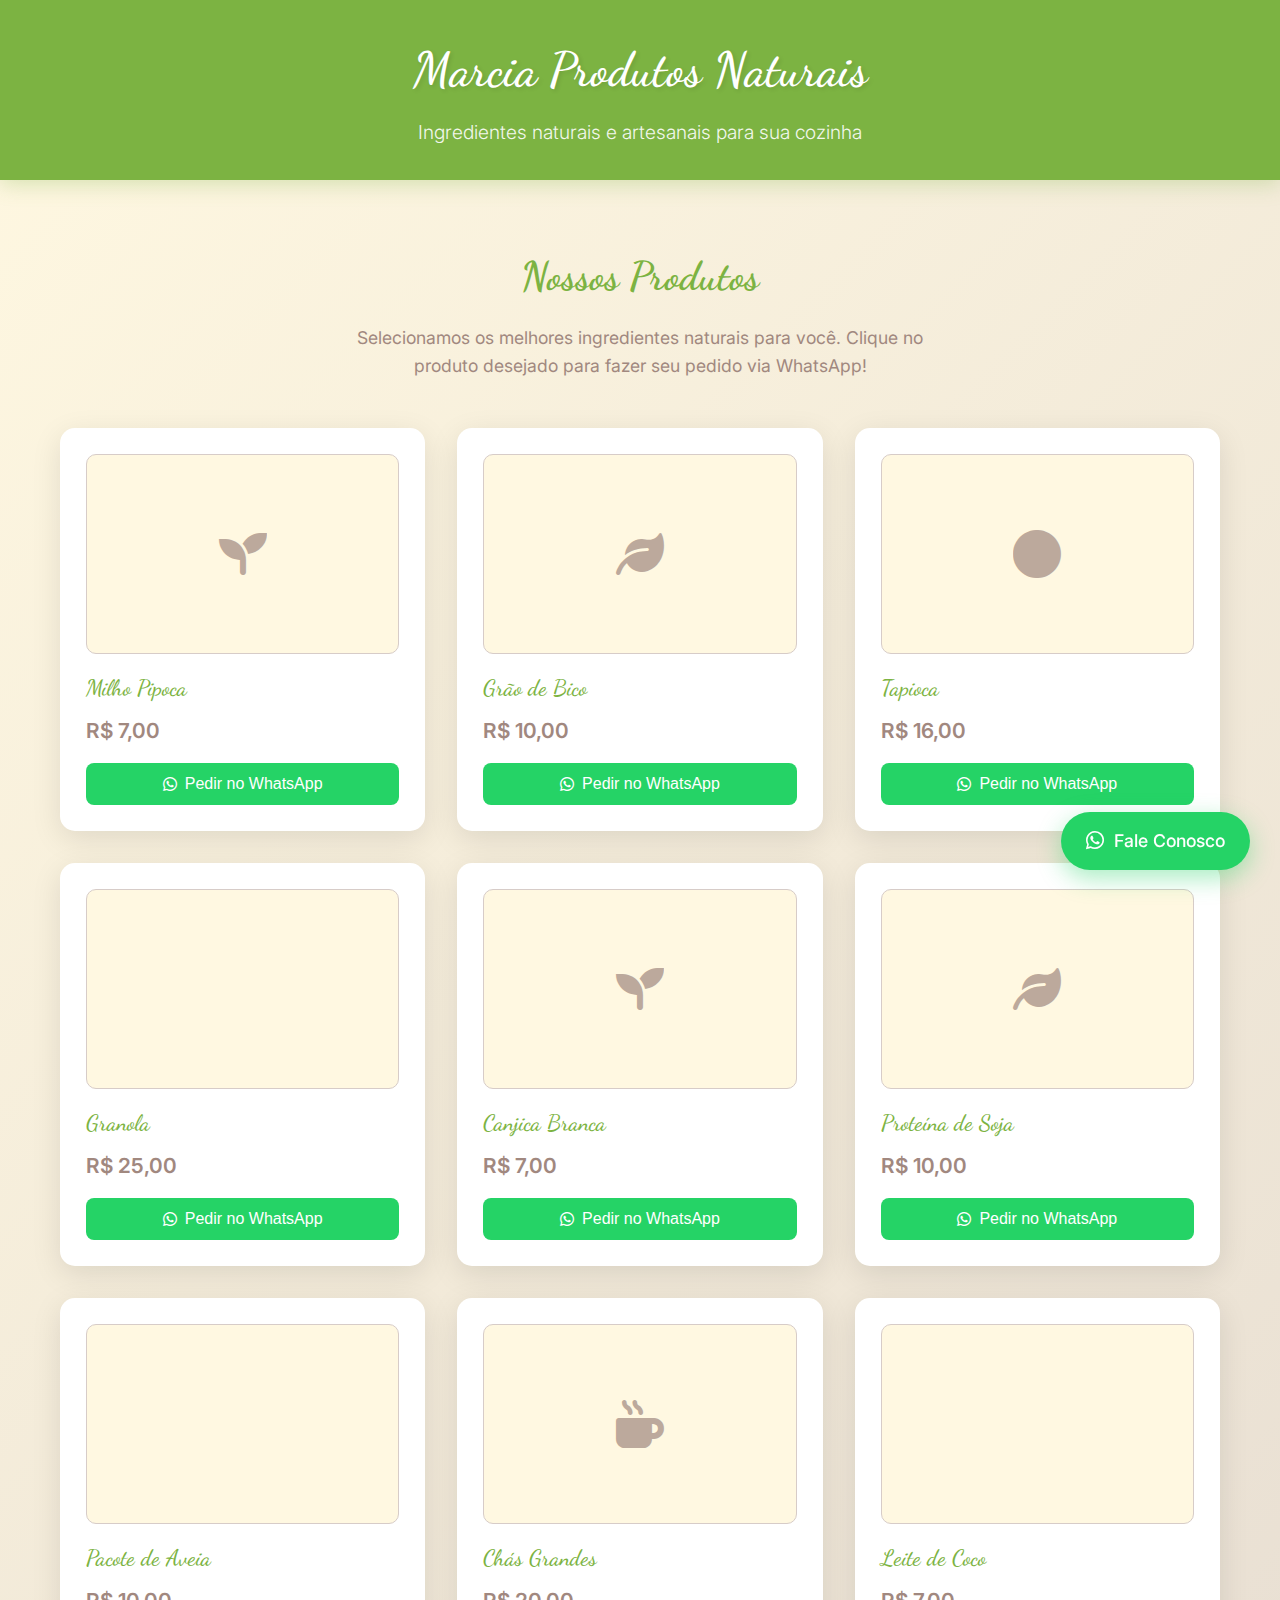
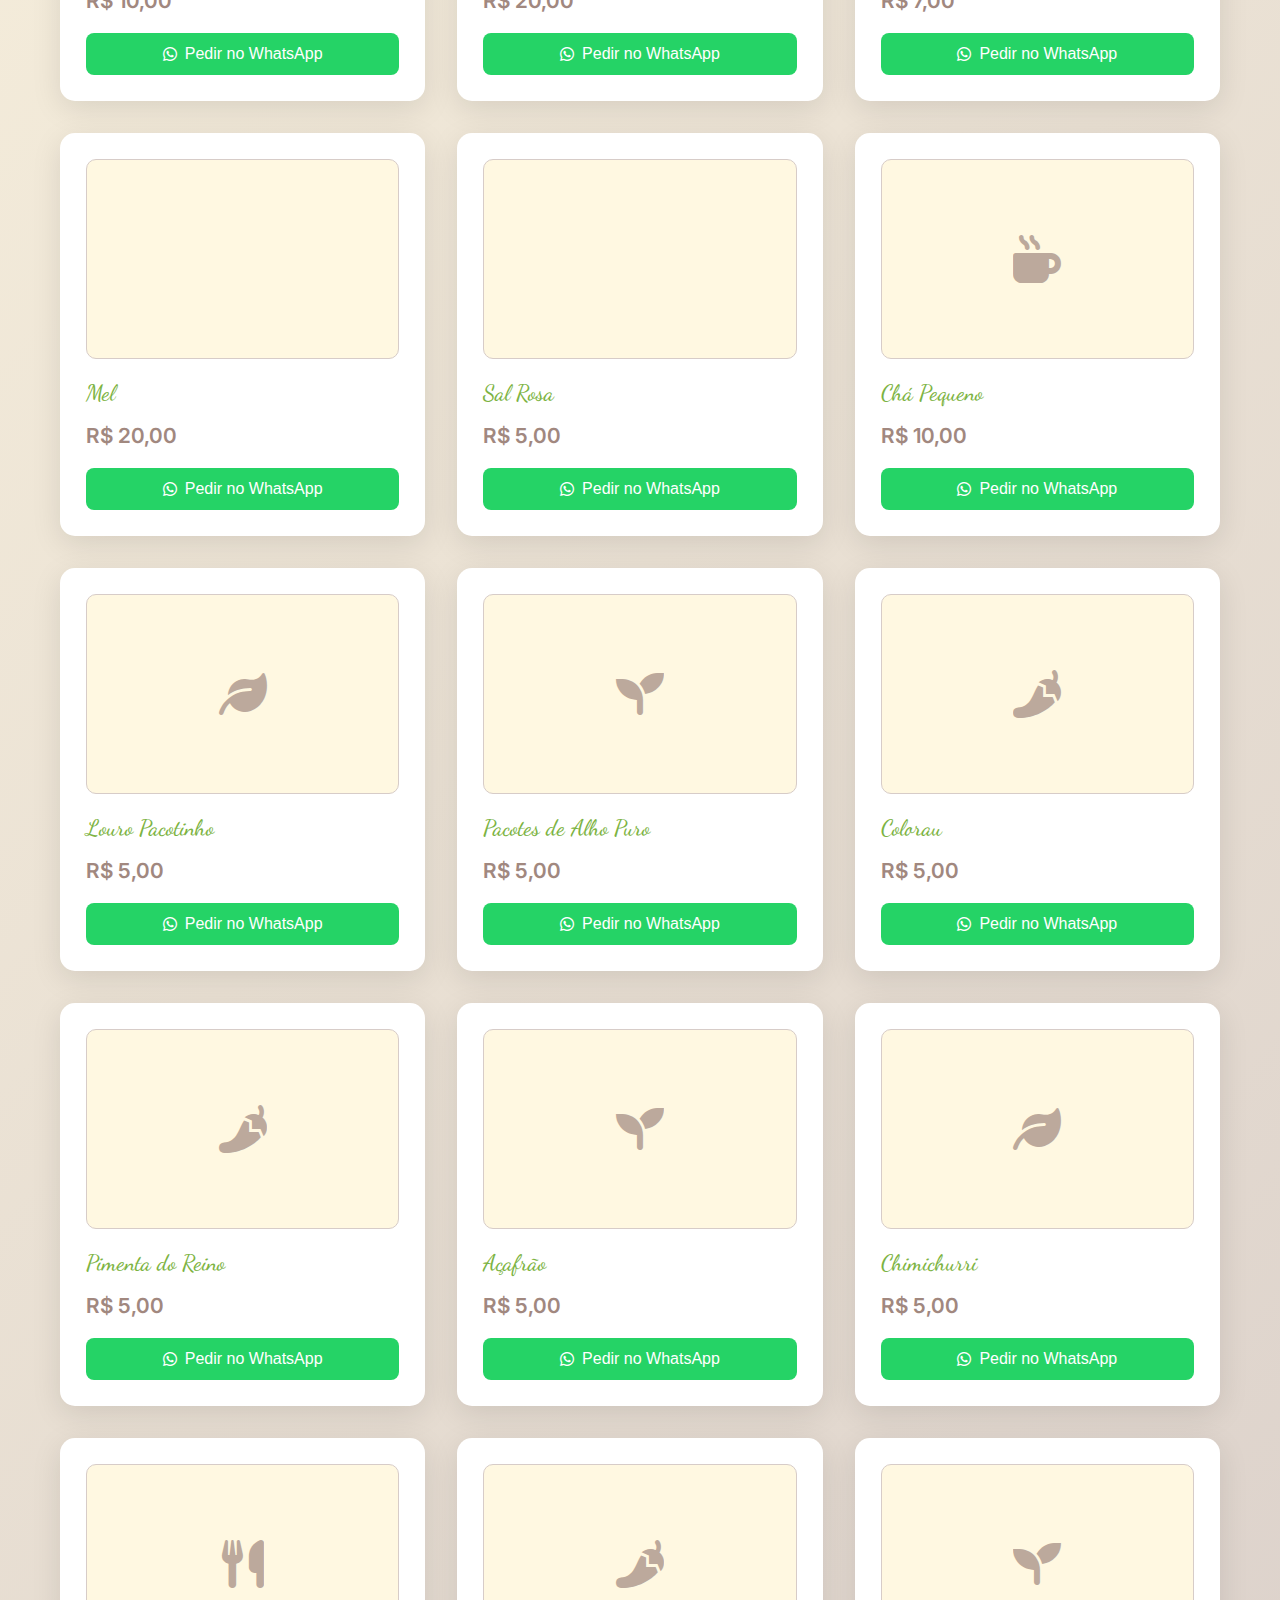
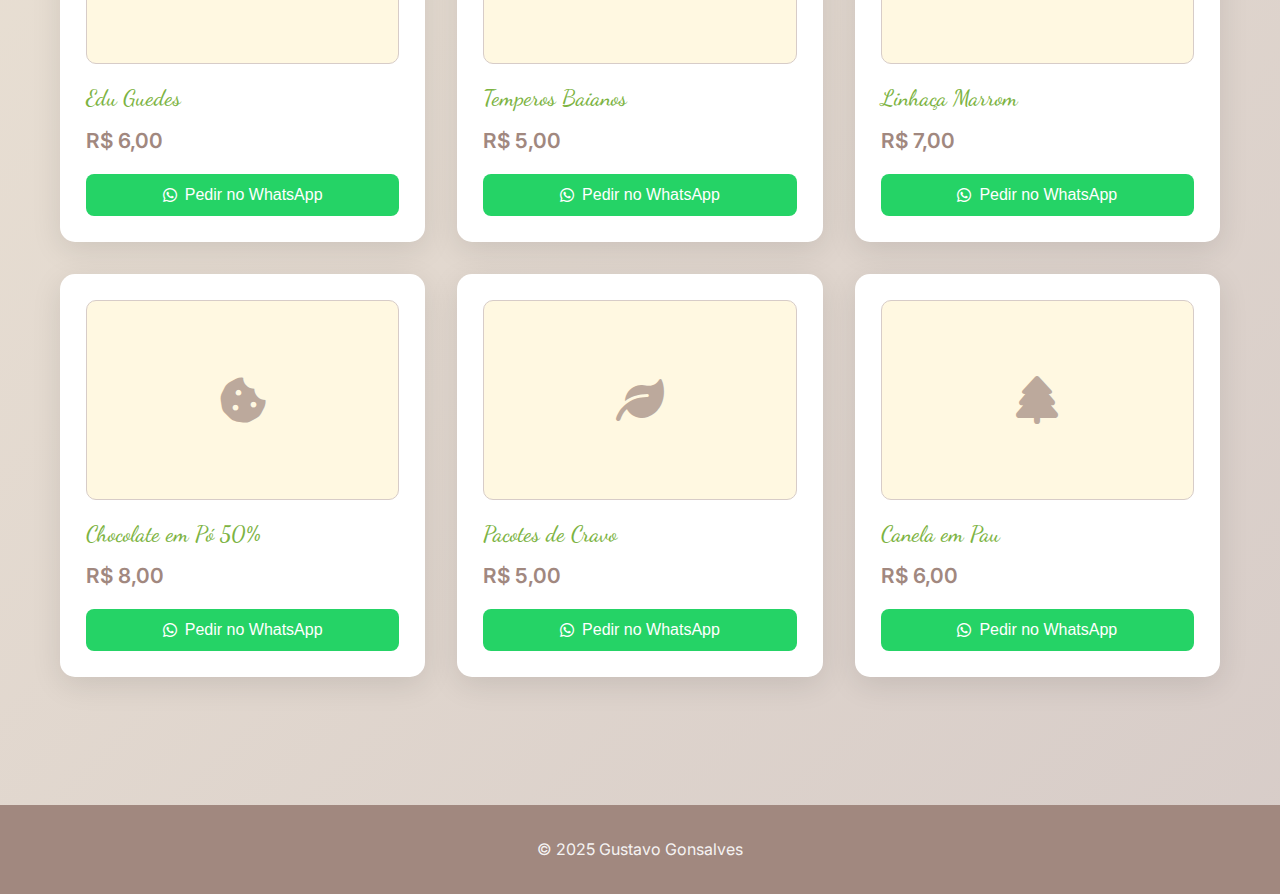
<file: Marcia Produtos Naturais/index.html>
<!DOCTYPE html>
<html lang="pt-BR">
<head>
    <meta charset="UTF-8">
    <meta name="viewport" content="width=device-width, initial-scale=1.0">
    <title>Marcia Produtos Naturais</title>
    <link href="https://fonts.googleapis.com/css2?family=Dancing+Script:wght@400;500;600&family=Inter:wght@300;400;500;600&display=swap" rel="stylesheet">
    <link href="https://cdnjs.cloudflare.com/ajax/libs/font-awesome/6.0.0/css/all.min.css" rel="stylesheet">
    <style>
        :root {
            --verde-erva: #7CB342;
            --marrom-canela: #A1887F;
            --creme-vegetal: #FFF8E1;
            --bege-amendoa: #D7CCC8;
            --verde-whatsapp: #25D366;
        }

        * {
            margin: 0;
            padding: 0;
            box-sizing: border-box;
        }

        body {
            font-family: 'Inter', sans-serif;
            background: linear-gradient(135deg, var(--creme-vegetal) 0%, var(--bege-amendoa) 100%);
            color: #333;
            line-height: 1.6;
        }

        .container {
            max-width: 1200px;
            margin: 0 auto;
            padding: 0 20px;
        }

        /* Header */
        .header {
            background: var(--verde-erva);
            color: white;
            padding: 2rem 0;
            text-align: center;
            box-shadow: 0 4px 20px rgba(124, 179, 66, 0.3);
        }

        .header h1 {
            font-family: 'Dancing Script', cursive;
            font-size: 3rem;
            font-weight: 600;
            margin-bottom: 0.5rem;
            text-shadow: 2px 2px 4px rgba(0,0,0,0.1);
        }

        .header p {
            font-size: 1.2rem;
            opacity: 0.9;
            font-weight: 300;
        }

        /* WhatsApp Button */
        .whatsapp-float {
            position: fixed;
            bottom: 30px;
            right: 30px;
            background: var(--verde-whatsapp);
            color: white;
            border-radius: 50px;
            padding: 15px 25px;
            font-size: 1.1rem;
            font-weight: 500;
            text-decoration: none;
            box-shadow: 0 8px 25px rgba(37, 211, 102, 0.4);
            transition: all 0.3s ease;
            z-index: 1000;
            display: flex;
            align-items: center;
            gap: 10px;
        }

        .whatsapp-float:hover {
            transform: translateY(-3px);
            box-shadow: 0 12px 35px rgba(37, 211, 102, 0.6);
        }

        .whatsapp-float i {
            font-size: 1.3rem;
        }

        /* Products Section */
        .products-section {
            padding: 4rem 0;
        }

        .section-title {
            text-align: center;
            margin-bottom: 3rem;
        }

        .section-title h2 {
            font-family: 'Dancing Script', cursive;
            font-size: 2.5rem;
            color: var(--verde-erva);
            margin-bottom: 1rem;
        }

        .section-title p {
            color: var(--marrom-canela);
            font-size: 1.1rem;
            max-width: 600px;
            margin: 0 auto;
        }

        .products-grid {
            display: grid;
            grid-template-columns: repeat(auto-fit, minmax(280px, 1fr));
            gap: 2rem;
            margin-top: 2rem;
        }

        .product-card {
            background: white;
            border-radius: 15px;
            padding: 1.5rem;
            box-shadow: 0 8px 30px rgba(0,0,0,0.1);
            transition: all 0.3s ease;
            border: 2px solid transparent;
        }

        .product-card:hover {
            transform: translateY(-5px);
            box-shadow: 0 15px 40px rgba(124, 179, 66, 0.2);
            border-color: var(--verde-erva);
        }

        .product-image {
            width: 100%;
            height: 200px;
            background: var(--creme-vegetal);
            border-radius: 10px;
            display: flex;
            align-items: center;
            justify-content: center;
            margin-bottom: 1rem;
            border: 1px solid var(--bege-amendoa);
        }

        .product-image i {
            font-size: 3rem;
            color: var(--marrom-canela);
            opacity: 0.7;
        }

        .product-name {
            font-family: 'Dancing Script', cursive;
            font-size: 1.4rem;
            color: var(--verde-erva);
            margin-bottom: 0.5rem;
            font-weight: 500;
        }

        .product-price {
            font-size: 1.3rem;
            font-weight: 600;
            color: var(--marrom-canela);
            margin-bottom: 1rem;
        }

        .product-button {
            width: 100%;
            background: var(--verde-whatsapp);
            color: white;
            border: none;
            padding: 12px 20px;
            border-radius: 8px;
            font-size: 1rem;
            font-weight: 500;
            cursor: pointer;
            transition: all 0.3s ease;
            display: flex;
            align-items: center;
            justify-content: center;
            gap: 8px;
        }

        .product-button:hover {
            background: #128C7E;
            transform: translateY(-2px);
        }

        /* Footer */
        .footer {
            background: var(--marrom-canela);
            color: white;
            text-align: center;
            padding: 2rem 0;
            margin-top: 4rem;
        }

        .footer p {
            opacity: 0.9;
        }

        /* Responsive */
        @media (max-width: 768px) {
            .header h1 {
                font-size: 2.2rem;
            }
            
            .header p {
                font-size: 1rem;
            }
            
            .products-grid {
                grid-template-columns: 1fr;
                gap: 1.5rem;
            }
            
            .whatsapp-float {
                bottom: 20px;
                right: 20px;
                padding: 12px 20px;
                font-size: 1rem;
            }
        }
    </style>
</head>
<body>
    <!-- Header -->
    <header class="header">
        <div class="container">
            <h1>Marcia Produtos Naturais</h1>
            <p>Ingredientes naturais e artesanais para sua cozinha</p>
        </div>
    </header>

    <!-- Products Section -->
    <section class="products-section">
        <div class="container">
            <div class="section-title">
                <h2>Nossos Produtos</h2>
                <p>Selecionamos os melhores ingredientes naturais para você. Clique no produto desejado para fazer seu pedido via WhatsApp!</p>
            </div>

            <div class="products-grid">
                <!-- Milho Pipoca -->
                <div class="product-card">
                    <div class="product-image">
                        <i class="fas fa-seedling"></i>
                    </div>
                    <h3 class="product-name">Milho Pipoca</h3>
                    <p class="product-price">R$ 7,00</p>
                    <button class="product-button" onclick="orderProduct('Milho Pipoca', '7,00')">
                        <i class="fab fa-whatsapp"></i>
                        Pedir no WhatsApp
                    </button>
                </div>

                <!-- Grão de Bico -->
                <div class="product-card">
                    <div class="product-image">
                        <i class="fas fa-leaf"></i>
                    </div>
                    <h3 class="product-name">Grão de Bico</h3>
                    <p class="product-price">R$ 10,00</p>
                    <button class="product-button" onclick="orderProduct('Grão de Bico', '10,00')">
                        <i class="fab fa-whatsapp"></i>
                        Pedir no WhatsApp
                    </button>
                </div>

                <!-- Tapioca -->
                <div class="product-card">
                    <div class="product-image">
                        <i class="fas fa-circle"></i>
                    </div>
                    <h3 class="product-name">Tapioca</h3>
                    <p class="product-price">R$ 16,00</p>
                    <button class="product-button" onclick="orderProduct('Tapioca', '16,00')">
                        <i class="fab fa-whatsapp"></i>
                        Pedir no WhatsApp
                    </button>
                </div>

                <!-- Granola -->
                <div class="product-card">
                    <div class="product-image">
                        <i class="fas fa-wheat-awn"></i>
                    </div>
                    <h3 class="product-name">Granola</h3>
                    <p class="product-price">R$ 25,00</p>
                    <button class="product-button" onclick="orderProduct('Granola', '25,00')">
                        <i class="fab fa-whatsapp"></i>
                        Pedir no WhatsApp
                    </button>
                </div>

                <!-- Canjica Branca -->
                <div class="product-card">
                    <div class="product-image">
                        <i class="fas fa-seedling"></i>
                    </div>
                    <h3 class="product-name">Canjica Branca</h3>
                    <p class="product-price">R$ 7,00</p>
                    <button class="product-button" onclick="orderProduct('Canjica Branca', '7,00')">
                        <i class="fab fa-whatsapp"></i>
                        Pedir no WhatsApp
                    </button>
                </div>

                <!-- Proteína de Soja -->
                <div class="product-card">
                    <div class="product-image">
                        <i class="fas fa-leaf"></i>
                    </div>
                    <h3 class="product-name">Proteína de Soja</h3>
                    <p class="product-price">R$ 10,00</p>
                    <button class="product-button" onclick="orderProduct('Proteína de Soja', '10,00')">
                        <i class="fab fa-whatsapp"></i>
                        Pedir no WhatsApp
                    </button>
                </div>

                <!-- Pote de Aveia -->
                <div class="product-card">
                    <div class="product-image">
                        <i class="fas fa-wheat-awn"></i>
                    </div>
                    <h3 class="product-name">Pacote de Aveia</h3>
                    <p class="product-price">R$ 10,00</p>
                    <button class="product-button" onclick="orderProduct('Pote de Aveia', '10,00')">
                        <i class="fab fa-whatsapp"></i>
                        Pedir no WhatsApp
                    </button>
                </div>

                <!-- Chás Grandes -->
                <div class="product-card">
                    <div class="product-image">
                        <i class="fas fa-mug-hot"></i>
                    </div>
                    <h3 class="product-name">Chás Grandes</h3>
                    <p class="product-price">R$ 20,00</p>
                    <button class="product-button" onclick="orderProduct('Chás Grandes', '20,00')">
                        <i class="fab fa-whatsapp"></i>
                        Pedir no WhatsApp
                    </button>
                </div>

                <!-- Leite de Coco -->
                <div class="product-card">
                    <div class="product-image">
                        <i class="fas fa-coconut"></i>
                    </div>
                    <h3 class="product-name">Leite de Coco</h3>
                    <p class="product-price">R$ 7,00</p>
                    <button class="product-button" onclick="orderProduct('Leite de Coco', '7,00')">
                        <i class="fab fa-whatsapp"></i>
                        Pedir no WhatsApp
                    </button>
                </div>

                <!-- Mel -->
                <div class="product-card">
                    <div class="product-image">
                        <i class="fas fa-honey-pot"></i>
                    </div>
                    <h3 class="product-name">Mel</h3>
                    <p class="product-price">R$ 20,00</p>
                    <button class="product-button" onclick="orderProduct('Mel', '20,00')">
                        <i class="fab fa-whatsapp"></i>
                        Pedir no WhatsApp
                    </button>
                </div>

                <!-- Sal Rosa -->
                <div class="product-card">
                    <div class="product-image">
                        <i class="fas fa-salt-shaker"></i>
                    </div>
                    <h3 class="product-name">Sal Rosa</h3>
                    <p class="product-price">R$ 5,00</p>
                    <button class="product-button" onclick="orderProduct('Sal Rosa', '5,00')">
                        <i class="fab fa-whatsapp"></i>
                        Pedir no WhatsApp
                    </button>
                </div>

                <!-- Chá Pequeno -->
                <div class="product-card">
                    <div class="product-image">
                        <i class="fas fa-mug-hot"></i>
                    </div>
                    <h3 class="product-name">Chá Pequeno</h3>
                    <p class="product-price">R$ 10,00</p>
                    <button class="product-button" onclick="orderProduct('Chá Pequeno', '10,00')">
                        <i class="fab fa-whatsapp"></i>
                        Pedir no WhatsApp
                    </button>
                </div>

                <!-- Louro Pacotinho -->
                <div class="product-card">
                    <div class="product-image">
                        <i class="fas fa-leaf"></i>
                    </div>
                    <h3 class="product-name">Louro Pacotinho</h3>
                    <p class="product-price">R$ 5,00</p>
                    <button class="product-button" onclick="orderProduct('Louro Pacotinho', '5,00')">
                        <i class="fab fa-whatsapp"></i>
                        Pedir no WhatsApp
                    </button>
                </div>

                <!-- Alho Puro -->
                <div class="product-card">
                    <div class="product-image">
                        <i class="fas fa-seedling"></i>
                    </div>
                    <h3 class="product-name">Pacotes de Alho Puro</h3>
                    <p class="product-price">R$ 5,00</p>
                    <button class="product-button" onclick="orderProduct('Pacotes de Alho Puro', '5,00')">
                        <i class="fab fa-whatsapp"></i>
                        Pedir no WhatsApp
                    </button>
                </div>

                <!-- Colorau -->
                <div class="product-card">
                    <div class="product-image">
                        <i class="fas fa-pepper-hot"></i>
                    </div>
                    <h3 class="product-name">Colorau</h3>
                    <p class="product-price">R$ 5,00</p>
                    <button class="product-button" onclick="orderProduct('Colorau', '5,00')">
                        <i class="fab fa-whatsapp"></i>
                        Pedir no WhatsApp
                    </button>
                </div>

                <!-- Pimenta do Reino -->
                <div class="product-card">
                    <div class="product-image">
                        <i class="fas fa-pepper-hot"></i>
                    </div>
                    <h3 class="product-name">Pimenta do Reino</h3>
                    <p class="product-price">R$ 5,00</p>
                    <button class="product-button" onclick="orderProduct('Pimenta do Reino', '5,00')">
                        <i class="fab fa-whatsapp"></i>
                        Pedir no WhatsApp
                    </button>
                </div>

                <!-- Açafrão -->
                <div class="product-card">
                    <div class="product-image">
                        <i class="fas fa-seedling"></i>
                    </div>
                    <h3 class="product-name">Açafrão</h3>
                    <p class="product-price">R$ 5,00</p>
                    <button class="product-button" onclick="orderProduct('Açafrão', '5,00')">
                        <i class="fab fa-whatsapp"></i>
                        Pedir no WhatsApp
                    </button>
                </div>

                <!-- Chimichurri -->
                <div class="product-card">
                    <div class="product-image">
                        <i class="fas fa-leaf"></i>
                    </div>
                    <h3 class="product-name">Chimichurri</h3>
                    <p class="product-price">R$ 5,00</p>
                    <button class="product-button" onclick="orderProduct('Chimichurri', '5,00')">
                        <i class="fab fa-whatsapp"></i>
                        Pedir no WhatsApp
                    </button>
                </div>

                <!-- Edu Guedes -->
                <div class="product-card">
                    <div class="product-image">
                        <i class="fas fa-utensils"></i>
                    </div>
                    <h3 class="product-name">Edu Guedes</h3>
                    <p class="product-price">R$ 6,00</p>
                    <button class="product-button" onclick="orderProduct('Edu Guedes', '6,00')">
                        <i class="fab fa-whatsapp"></i>
                        Pedir no WhatsApp
                    </button>
                </div>

                <!-- Temperos Baianos -->
                <div class="product-card">
                    <div class="product-image">
                        <i class="fas fa-pepper-hot"></i>
                    </div>
                    <h3 class="product-name">Temperos Baianos</h3>
                    <p class="product-price">R$ 5,00</p>
                    <button class="product-button" onclick="orderProduct('Temperos Baianos', '5,00')">
                        <i class="fab fa-whatsapp"></i>
                        Pedir no WhatsApp
                    </button>
                </div>

                <!-- Linhaça Marrom -->
                <div class="product-card">
                    <div class="product-image">
                        <i class="fas fa-seedling"></i>
                    </div>
                    <h3 class="product-name">Linhaça Marrom</h3>
                    <p class="product-price">R$ 7,00</p>
                    <button class="product-button" onclick="orderProduct('Linhaça Marrom', '7,00')">
                        <i class="fab fa-whatsapp"></i>
                        Pedir no WhatsApp
                    </button>
                </div>

                <!-- Chocolate em Pó 50% -->
                <div class="product-card">
                    <div class="product-image">
                        <i class="fas fa-cookie-bite"></i>
                    </div>
                    <h3 class="product-name">Chocolate em Pó 50%</h3>
                    <p class="product-price">R$ 8,00</p>
                    <button class="product-button" onclick="orderProduct('Chocolate em Pó 50%', '8,00')">
                        <i class="fab fa-whatsapp"></i>
                        Pedir no WhatsApp
                    </button>
                </div>

                <!-- Pacotes de Cravo -->
                <div class="product-card">
                    <div class="product-image">
                        <i class="fas fa-leaf"></i>
                    </div>
                    <h3 class="product-name">Pacotes de Cravo</h3>
                    <p class="product-price">R$ 5,00</p>
                    <button class="product-button" onclick="orderProduct('Pacotes de Cravo', '5,00')">
                        <i class="fab fa-whatsapp"></i>
                        Pedir no WhatsApp
                    </button>
                </div>

                <!-- Canela em Pau -->
                <div class="product-card">
                    <div class="product-image">
                        <i class="fas fa-tree"></i>
                    </div>
                    <h3 class="product-name">Canela em Pau</h3>
                    <p class="product-price">R$ 6,00</p>
                    <button class="product-button" onclick="orderProduct('Canela em Pau', '6,00')">
                        <i class="fab fa-whatsapp"></i>
                        Pedir no WhatsApp
                    </button>
                </div>
            </div>
        </div>
    </section>

    <!-- WhatsApp Float Button -->
    <a href="#" class="whatsapp-float" onclick="openWhatsApp()">
        <i class="fab fa-whatsapp"></i>
        Fale Conosco
    </a>

    <!-- Footer -->
    <footer class="footer">
        <div class="container">
            <p>&copy; 2025 Gustavo Gonsalves</p>
        </div>
    </footer>

    <script>
        function orderProduct(productName, price) {
            const message = `Olá! Gostaria de fazer um pedido:\n\n🌿 *${productName}*\n💰 Preço: R$ ${price}\n\nPoderia me informar sobre disponibilidade e forma de entrega?`;
            const whatsappUrl = `https://wa.me/5512997161110?text=${encodeURIComponent(message)}`;
            window.open(whatsappUrl, '_blank');
        }

        function openWhatsApp() {
            const message = `Olá! Gostaria de conhecer mais sobre os produtos da Marcia Produtos Naturais. Poderia me ajudar?`;
            const whatsappUrl = `https://wa.me/5512997161110?text=${encodeURIComponent(message)}`;
            window.open(whatsappUrl, '_blank');
        }
    </script>
</body>
</html>
</file>
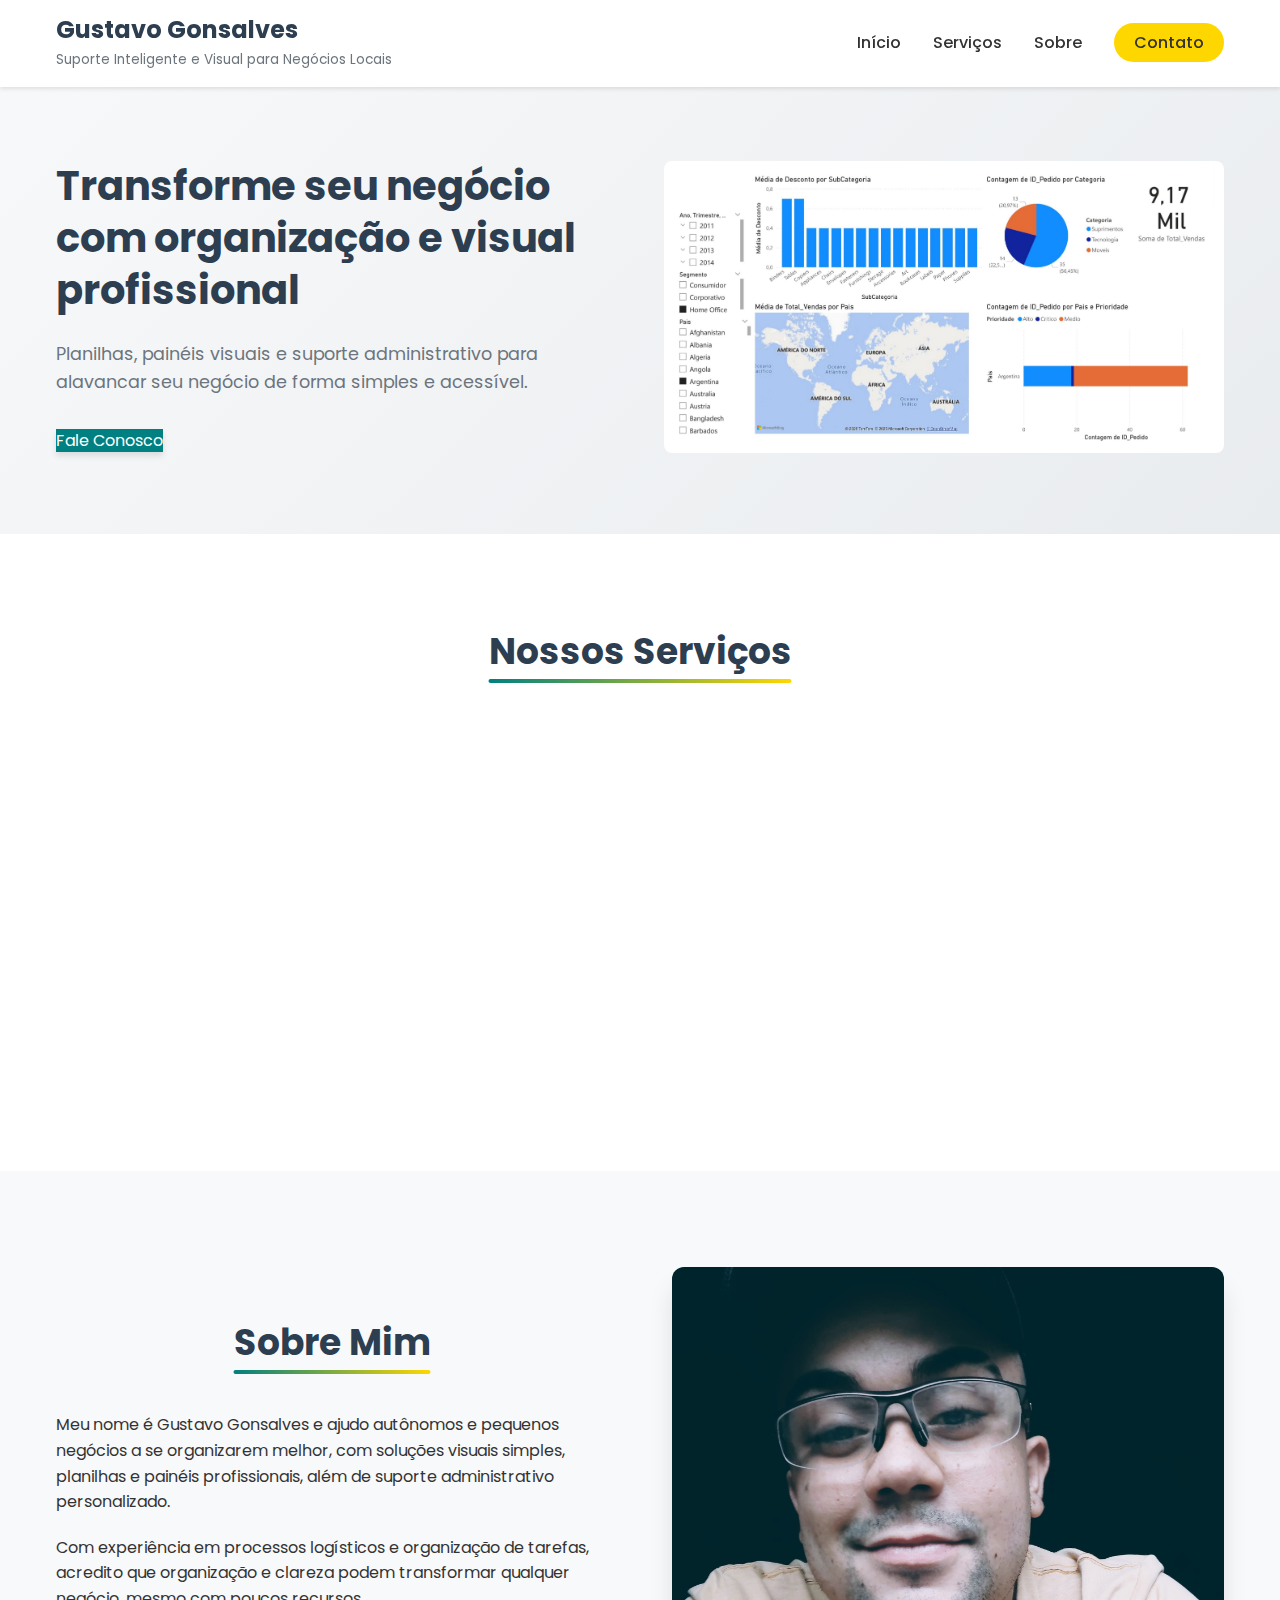
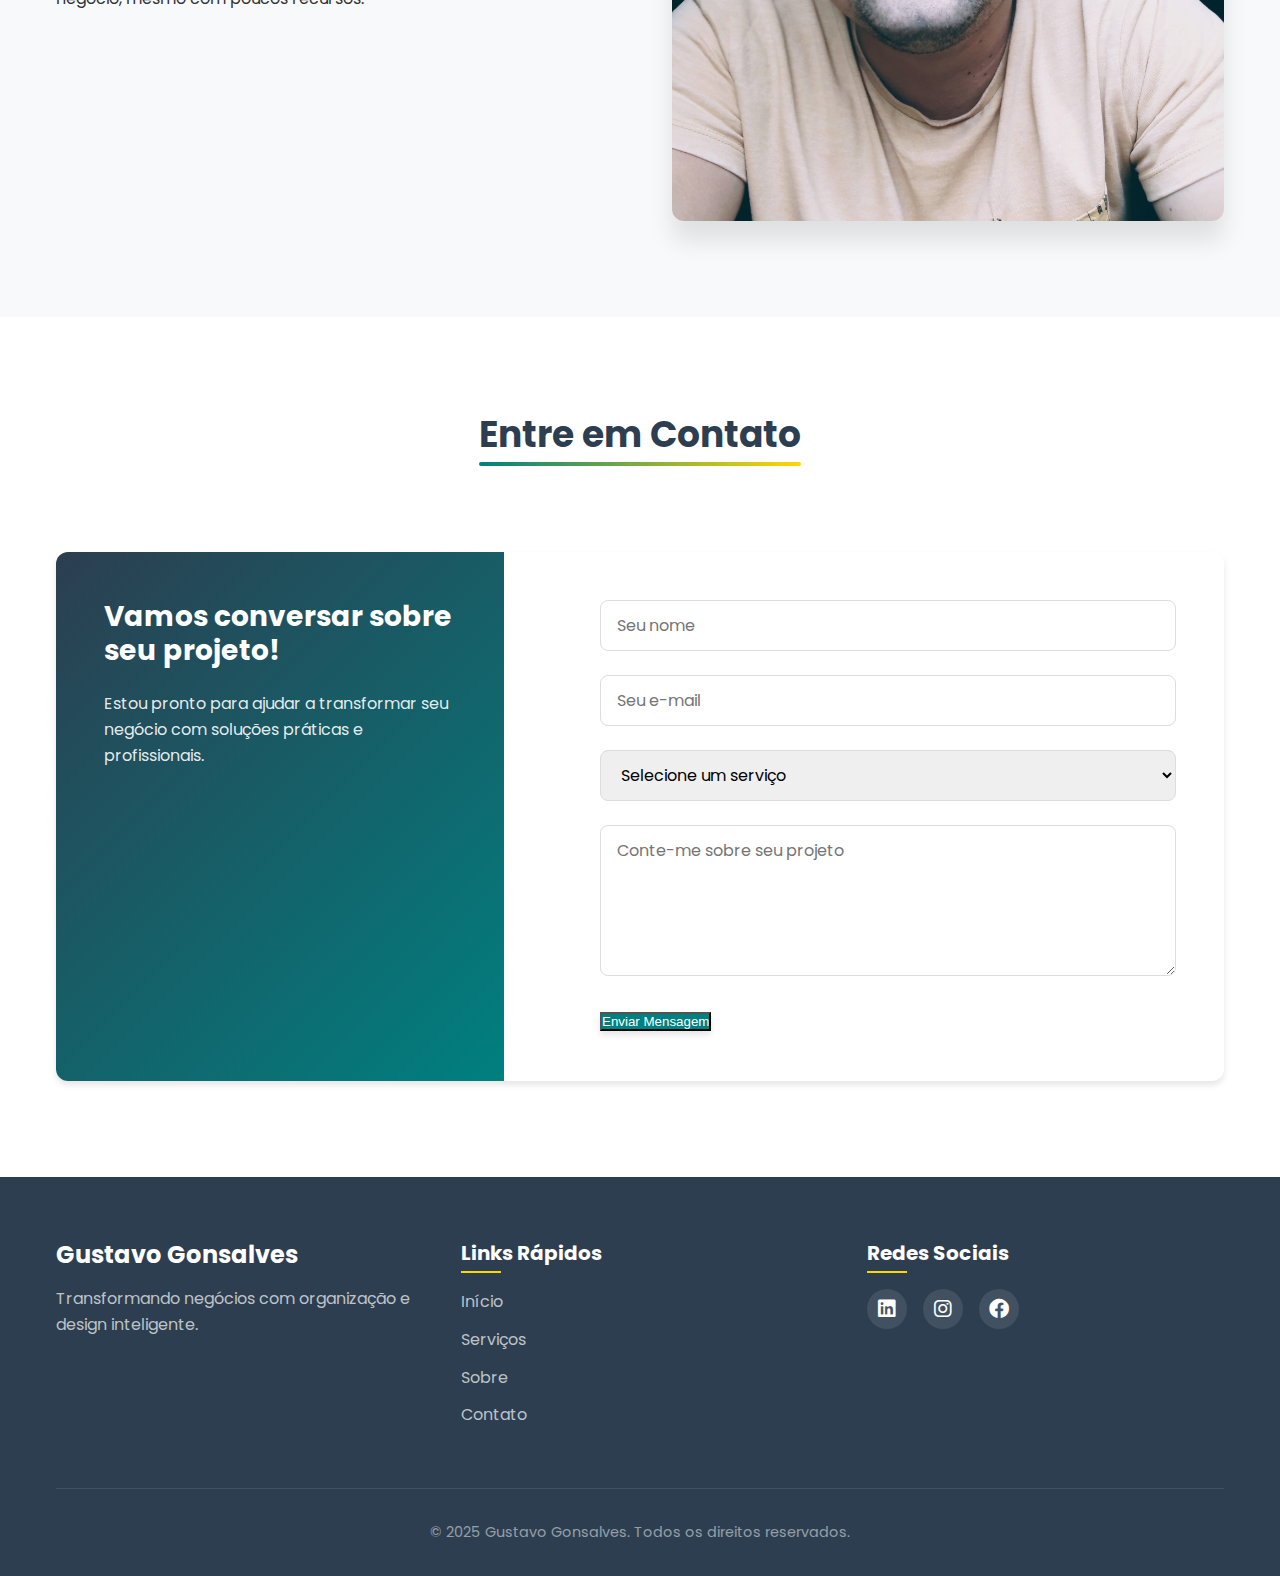
<file: Trabalho/index.html>
<!DOCTYPE html>
<html lang="pt-BR">
<head>
    <meta charset="UTF-8">
    <meta name="viewport" content="width=device-width, initial-scale=1.0">
    <title>Gustavo Gonsalves | Suporte Inteligente e Visual para Negócios Locais</title>
    <link rel="stylesheet" href="styles.css">
    <link rel="stylesheet" href="https://cdnjs.cloudflare.com/ajax/libs/font-awesome/6.0.0-beta3/css/all.min.css">
    <link href="https://fonts.googleapis.com/css2?family=Poppins:wght@300;400;500;600;700&display=swap" rel="stylesheet">
</head>
<body>
    <!-- Header & Navigation -->
    <header class="header">
        <div class="container">
            <div class="logo">
                <h1>Gustavo Gonsalves</h1>
                <p class="tagline">Suporte Inteligente e Visual para Negócios Locais</p>
            </div>
            <nav class="nav">
                <ul>
                    <li><a href="#inicio">Início</a></li>
                    <li><a href="#servicos">Serviços</a></li>
                    <li><a href="#sobre">Sobre</a></li>
                    <li><a href="#contato" class="btn-contact">Contato</a></li>
                </ul>
                <div class="mobile-menu">
                    <i class="fas fa-bars"></i>
                </div>
            </nav>
        </div>
    </header>

    <!-- Hero Section -->
    <section id="inicio" class="hero">
        <div class="container">
            <div class="hero-content">
                <h2>Transforme seu negócio com organização e visual profissional</h2>
                <p>Planilhas, painéis visuais e suporte administrativo para alavancar seu negócio de forma simples e acessível.</p>
                <a href="#contato" class="btn-primary">Fale Conosco</a>
            </div>
            <div class="hero-image">
    <div class="hero-image">
  <img src="Lab1_page1.JPG" alt="Painel Power BI" style="width: 100%; max-width: 100%; height: auto; border-radius: 8px;">
</div>


             </div>
        </div>
    </section>

    <!-- Services Section -->
    <section id="servicos" class="services">
        <div class="container">
            <h2 class="section-title">Nossos Serviços</h2>
            <div class="services-grid">
                <div class="service-card">
                    <i class="fas fa-chart-line"></i>
                    <h3>Análise de Dados</h3>
                    <p>Dashboards profissionais em Power BI para visualização clara dos seus dados de negócios.</p>
                </div>
                <div class="service-card">
                    <i class="fas fa-palette"></i>
                    <h3>Design Visual</h3>
                    <p>Criação de identidade visual, cartões de visita e materiais de marketing no Canva.</p>
                </div>
                <div class="service-card">
                    <i class="fas fa-tasks"></i>
                    <h3>Organização</h3>
                    <p>Planilhas personalizadas e sistemas de organização para gestão do seu negócio.</p>
                </div>
                <div class="service-card">
                    <i class="fas fa-headset"></i>
                    <h3>Suporte Administrativo</h3>
                    <p>Auxílio remoto para organização de processos e rotinas administrativas.</p>
                </div>
            </div>
        </div>
    </section>

    <!-- About Section -->
    <section id="sobre" class="about">
        <div class="container">
            <div class="about-content">
                <h2 class="section-title">Sobre Mim</h2>
                <p>Meu nome é Gustavo Gonsalves e ajudo autônomos e pequenos negócios a se organizarem melhor, com soluções visuais simples, planilhas e painéis profissionais, além de suporte administrativo personalizado.</p>
                <p>Com experiência em processos logísticos e organização de tarefas, acredito que organização e clareza podem transformar qualquer negócio, mesmo com poucos recursos.</p>
                <div class="values">
                    <div class="value">
                        <i class="fas fa-check-circle"></i>
                        <span>Transparência</span>
                    </div>
                    <div class="value">
                        <i class="fas fa-bolt"></i>
                        <span>Eficiência</span>
                    </div>
                    <div class="value">
                        <i class="fas fa-heart"></i>
                        <span>Atendimento Humanizado</span>
                    </div>
                </div>
            </div>
            <div class="about-image">
                <img src="guh.jpg" alt="Gustavo Gonsalves">
            </div>
        </div>
    </section>

    <!-- Contact Section -->
    <section id="contato" class="contact">
        <div class="container">
            <h2 class="section-title">Entre em Contato</h2>
            <div class="contact-container">
                <div class="contact-info">
                    <h3>Vamos conversar sobre seu projeto!</h3>
                    <p>Estou pronto para ajudar a transformar seu negócio com soluções práticas e profissionais.</p>
                    <div class="contact-methods">
                        <a href="https://wa.me/5512974080013" class="contact-method whatsapp">
                            <i class="fab fa-whatsapp"></i>
                            <span>Envie uma mensagem</span>
                        </a>
                        <a href="mailto:gustavo.gonsalves@outlook.com.br" class="contact-method email">
                            <i class="fas fa-envelope"></i>
                            <span>gustavo.gonsalves@outlook.com.br</span>
                        </a>
                    </div>
                </div>
                <form class="contact-form" action="" method="POST">
    <div class="form-group">
        <input type="text" name="nome" placeholder="Seu nome" required>
    </div>
    <div class="form-group">
        <input type="email" name="email" placeholder="Seu e-mail" required>
    </div>
    <div class="form-group">
        <select name="servico" required>
            <option value="" disabled selected>Selecione um serviço</option>
            <option value="analise">Análise de Dados</option>
            <option value="design">Design Visual</option>
            <option value="organizacao">Organização</option>
            <option value="suporte">Suporte Administrativo</option>
        </select>
    </div>
    <div class="form-group">
        <textarea name="mensagem" placeholder="Conte-me sobre seu projeto" rows="5" required></textarea>
    </div>
    <button type="submit" class="btn-primary">Enviar Mensagem</button>
</form>

                </form>
            </div>
        </div>
    </section>

    <!-- Footer -->
    <footer class="footer">
        <div class="container">
            <div class="footer-content">
                <div class="footer-brand">
                    <h3>Gustavo Gonsalves</h3>
                    <p>Transformando negócios com organização e design inteligente.</p>
                </div>
                <div class="footer-links">
                    <h4>Links Rápidos</h4>
                    <ul>
                        <li><a href="#inicio">Início</a></li>
                        <li><a href="#servicos">Serviços</a></li>
                        <li><a href="#sobre">Sobre</a></li>
                        <li><a href="#contato">Contato</a></li>
                    </ul>
                </div>
                <div class="footer-social">
                    <h4>Redes Sociais</h4>
                    <div class="social-icons">
                        <a href="https://www.linkedin.com/in/gustavo-henrique-gonsalves-151a71368/"><i class="fab fa-linkedin"></i></a>
                        <a href="https://www.instagram.com/guhgonsalves_/"><i class="fab fa-instagram"></i></a>
                        <a href="https://www.facebook.com/gusttavo.henriique.3"><i class="fab fa-facebook"></i></a>
                    </div>
                </div>
            </div>
            <div class="footer-bottom">
                <p>&copy; 2025 Gustavo Gonsalves. Todos os direitos reservados.</p>
            </div>
        </div>
    </footer>

    <!-- Back to Top Button -->
    <button id="backToTop" class="back-to-top">
        <i class="fas fa-arrow-up"></i>
    </button>

    <!-- Scripts -->
    <script src="script.js"></script>
</body>
</html>
</file>
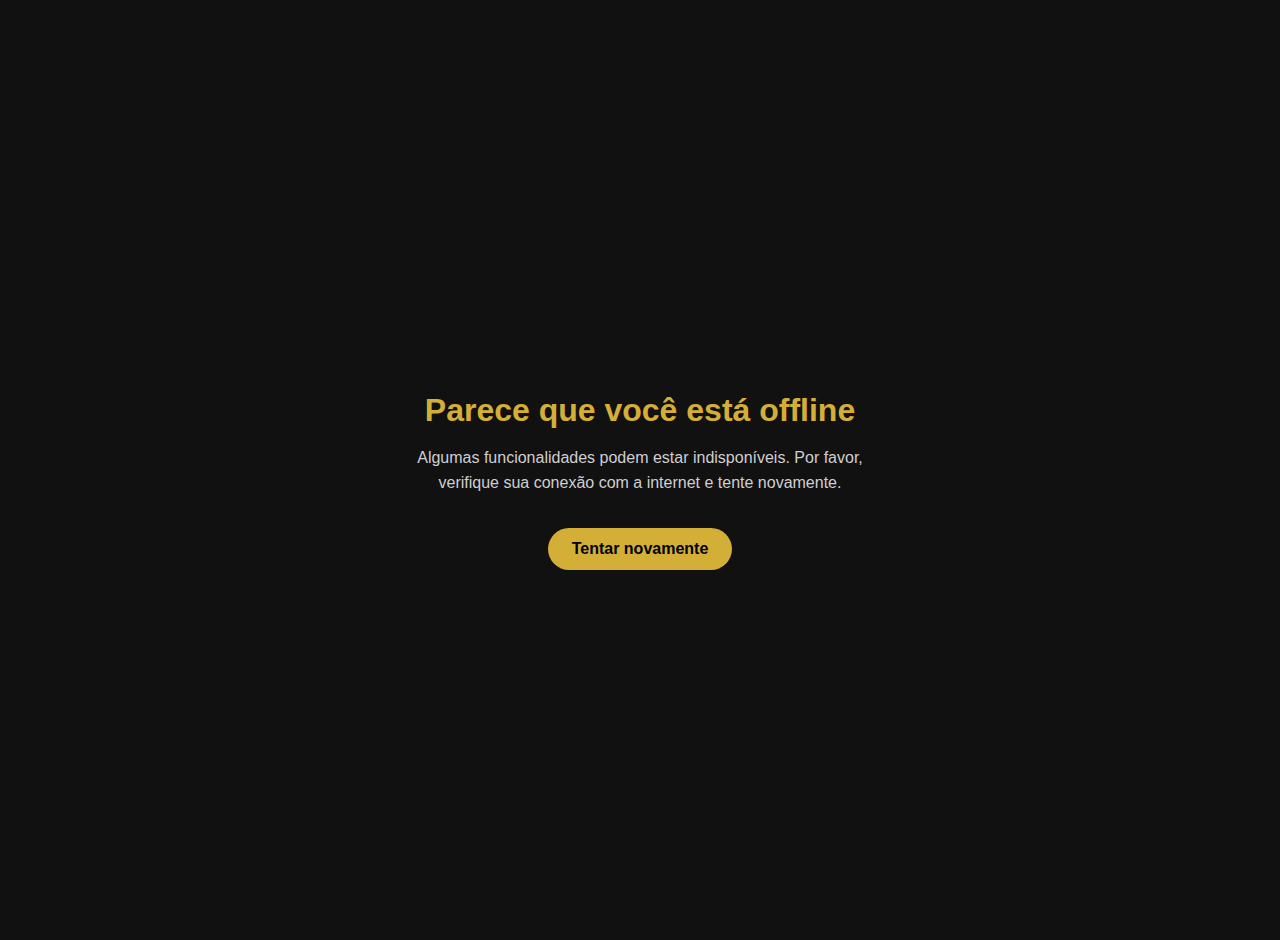
<file: Meu Trabalho/offline.html>
<!DOCTYPE html>
<html lang="pt-BR">
<head>
  <meta charset="UTF-8">
  <meta name="viewport" content="width=device-width, initial-scale=1.0">
  <title>Você está offline | Gustavo Gonsalves</title>
  <style>
    body {
      font-family: -apple-system, BlinkMacSystemFont, "Segoe UI", Roboto, Helvetica, Arial, sans-serif;
      background: #111111;
      color: #FFFFFF;
      display: flex;
      justify-content: center;
      align-items: center;
      height: 100vh;
      margin: 0;
      padding: 20px;
      text-align: center;
    }
    .container {
      max-width: 500px;
    }
    h1 {
      color: #D4AF37;
      margin-bottom: 1rem;
    }
    p {
      margin-bottom: 2rem;
      color: #CFCFCF;
      line-height: 1.6;
    }
    .btn {
      display: inline-block;
      background: #D4AF37;
      color: #000;
      padding: 12px 24px;
      border-radius: 100px;
      text-decoration: none;
      font-weight: 600;
      transition: all 0.3s ease;
    }
    .btn:hover {
      background: #FBBF24;
      transform: translateY(-2px);
    }
  </style>
</head>
<body>
  <div class="container">
    <h1>Parece que você está offline</h1>
    <p>Algumas funcionalidades podem estar indisponíveis. Por favor, verifique sua conexão com a internet e tente novamente.</p>
    <a href="/" class="btn">Tentar novamente</a>
  </div>
</body>
</html>
</file>
<file: Trabalho/styles.css>
/* Base Styles & Variables */
:root {
    /* Color Palette */
    --primary: #2C3E50;      /* Deep Blue - Trust, stability, professionalism */
    --secondary: #008080;    /* Teal - Balance, sophistication, reliability */
    --accent: #FFD700;       /* Gold - Success, quality, optimism */
    --light: #F8F9FA;        /* Off-White - Clean, minimal, professional */
    --dark: #343A40;         /* Dark Gray - Strength, authority */
    --text: #333333;         /* Dark text for readability */
    --text-light: #6C757D;   /* Lighter text for secondary content */
    
    /* Spacing */
    --spacing-unit: 1rem;
    --container-width: 1200px;
    
    /* Border Radius */
    --border-radius: 8px;
    --border-radius-lg: 12px;
    
    /* Shadows */
    --shadow-sm: 0 2px 4px rgba(0, 0, 0, 0.1);
    --shadow: 0 4px 6px rgba(0, 0, 0, 0.1);
    --shadow-md: 0 10px 15px rgba(0, 0, 0, 0.1);
    --shadow-lg: 0 20px 25px rgba(0, 0, 0, 0.1);
}

/* Reset & Base Styles */
* {
    margin: 0;
    padding: 0;
    box-sizing: border-box;
}

html {
    scroll-behavior: smooth;
    font-size: 16px;
}

body {
    font-family: 'Poppins', sans-serif;
    line-height: 1.6;
    color: var(--text);
    background-color: #ffffff;
    overflow-x: hidden;
}

h1, h2, h3, h4, h5, h6 {
    font-weight: 700;
    line-height: 1.2;
    margin-bottom: 1rem;
    color: var(--primary);
}

p {
    margin-bottom: 1.25rem;
}

a {
    text-decoration: none;
    color: var(--secondary);
    transition: all 0.3s ease;
}

a:hover {
    color: var(--accent);
}

ul {
    list-style: none;
}

img {
    max-width: 100%;
    height: auto;
    display: block;
}

.container {
    width: 100%;
    max-width: var(--container-width);
    margin: 0 auto;
    padding: 0 var(--spacing-unit);
}

/* Buttons */
.btn {
    display: inline-block;
    padding: 0.75rem 1.5rem;
    border-radius: var(--border-radius);
    font-weight: 500;
    text-align: center;
    cursor: pointer;
    transition: all 0.3s ease;
    border: none;
    font-size: 1rem;
}

.btn-primary {
    background-color: var(--secondary);
    color: white;
    box-shadow: var(--shadow);
}

.btn-primary:hover {
    background-color: #006666;
    transform: translateY(-2px);
    box-shadow: var(--shadow-md);
    color: white;
}

.btn-contact {
    background-color: var(--accent);
    color: var(--primary);
    font-weight: 600;
    padding: 0.5rem 1.25rem;
    border-radius: 50px;
}

.btn-contact:hover {
    background-color: #e6c200;
    transform: translateY(-2px);
    box-shadow: var(--shadow);
    color: var(--primary);
}

/* Header & Navigation */
.header {
    position: fixed;
    top: 0;
    left: 0;
    width: 100%;
    background-color: white;
    box-shadow: var(--shadow-sm);
    z-index: 1000;
    padding: 1rem 0;
}

.header .container {
    display: flex;
    justify-content: space-between;
    align-items: center;
}

.logo h1 {
    font-size: 1.5rem;
    margin-bottom: 0.25rem;
    color: var(--primary);
}

.tagline {
    font-size: 0.85rem;
    color: var(--text-light);
    margin: 0;
}

.nav ul {
    display: flex;
    gap: 2rem;
    align-items: center;
}

.nav a {
    color: var(--text);
    font-weight: 500;
    position: relative;
}

.nav a::after {
    content: '';
    position: absolute;
    bottom: -5px;
    left: 0;
    width: 0;
    height: 2px;
    background-color: var(--secondary);
    transition: width 0.3s ease;
}

.nav a:hover::after {
    width: 100%;
}

.mobile-menu {
    display: none;
    font-size: 1.5rem;
    cursor: pointer;
}

/* Hero Section */
.hero {
    padding: 10rem 0 5rem;
    background: linear-gradient(135deg, #f8f9fa 0%, #e9ecef 100%);
    position: relative;
    overflow: hidden;
}

.hero .container {
    display: flex;
    align-items: center;
    gap: 3rem;
    position: relative;
    z-index: 1;
}

.hero-content {
    flex: 1;
    max-width: 600px;
}

.hero h2 {
    font-size: 2.5rem;
    margin-bottom: 1.5rem;
    color: var(--primary);
    line-height: 1.3;
}

.hero p {
    font-size: 1.1rem;
    color: var(--text-light);
    margin-bottom: 2rem;
}

.hero-image {
    flex: 1;
    position: relative;
    animation: float 6s ease-in-out infinite;
}

@keyframes float {
    0% { transform: translateY(0px); }
    50% { transform: translateY(-20px); }
    100% { transform: translateY(0px); }
}

/* Services Section */
.services {
    padding: 6rem 0;
    background-color: white;
}

.section-title {
    text-align: center;
    font-size: 2.25rem;
    margin-bottom: 3rem;
    position: relative;
    display: inline-block;
    left: 50%;
    transform: translateX(-50%);
}

.section-title::after {
    content: '';
    position: absolute;
    bottom: -10px;
    left: 0;
    width: 100%;
    height: 4px;
    background: linear-gradient(90deg, var(--secondary), var(--accent));
    border-radius: 2px;
}

.services-grid {
    display: grid;
    grid-template-columns: repeat(auto-fit, minmax(250px, 1fr));
    gap: 2rem;
    margin-top: 3rem;
}

.service-card {
    background: white;
    border-radius: var(--border-radius);
    padding: 2rem;
    text-align: center;
    transition: all 0.3s ease;
    box-shadow: var(--shadow);
    border: 1px solid rgba(0, 0, 0, 0.05);
}

.service-card:hover {
    transform: translateY(-10px);
    box-shadow: var(--shadow-lg);
}

.service-card i {
    font-size: 2.5rem;
    color: var(--secondary);
    margin-bottom: 1.5rem;
    transition: all 0.3s ease;
}

.service-card:hover i {
    color: var(--accent);
    transform: scale(1.1);
}

.service-card h3 {
    font-size: 1.5rem;
    margin-bottom: 1rem;
    color: var(--primary);
}

.service-card p {
    color: var(--text-light);
    margin-bottom: 0;
}

/* About Section */
.about {
    padding: 6rem 0;
    background-color: var(--light);
}

.about .container {
    display: flex;
    align-items: center;
    gap: 4rem;
}

.about-content {
    flex: 1;
}

.about-image {
    flex: 1;
    border-radius: var(--border-radius-lg);
    overflow: hidden;
    box-shadow: var(--shadow-lg);
}

.about-image img {
    width: 100%;
    height: auto;
    display: block;
}

.values {
    display: flex;
    flex-wrap: wrap;
    gap: 1.5rem;
    margin-top: 2rem;
}

.value {
    display: flex;
    align-items: center;
    background: white;
    padding: 0.75rem 1.25rem;
    border-radius: 50px;
    box-shadow: var(--shadow-sm);
    transition: all 0.3s ease;
}

.value:hover {
    transform: translateY(-3px);
    box-shadow: var(--shadow);
}

.value i {
    margin-right: 0.5rem;
    color: var(--accent);
}

/* Contact Section */
.contact {
    padding: 6rem 0;
    background-color: white;
}

.contact-container {
    display: grid;
    grid-template-columns: 1fr 1.5fr;
    gap: 3rem;
    margin-top: 3rem;
    background: white;
    border-radius: var(--border-radius-lg);
    box-shadow: var(--shadow);
    overflow: hidden;
}

.contact-info {
    background: linear-gradient(135deg, var(--primary), var(--secondary));
    padding: 3rem;
    color: white;
}

.contact-info h3 {
    color: white;
    font-size: 1.75rem;
    margin-bottom: 1.5rem;
}

.contact-info p {
    color: rgba(255, 255, 255, 0.9);
    margin-bottom: 2rem;
}

.contact-methods {
    display: flex;
    flex-direction: column;
    gap: 1rem;
}

.contact-method {
    display: flex;
    align-items: center;
    padding: 0.75rem 1.25rem;
    border-radius: var(--border-radius);
    color: white;
    transition: all 0.3s ease;
}

.contact-method.whatsapp {
    background-color: #25D366;
}

.contact-method.email {
    background-color: #EA4335;
}

.contact-method i {
    margin-right: 0.75rem;
    font-size: 1.25rem;
}

.contact-form {
    padding: 3rem;
}

.form-group {
    margin-bottom: 1.5rem;
}

.form-group input,
.form-group select,
.form-group textarea {
    width: 100%;
    padding: 0.75rem 1rem;
    border: 1px solid #ddd;
    border-radius: var(--border-radius);
    font-family: 'Poppins', sans-serif;
    font-size: 1rem;
    transition: all 0.3s ease;
}

.form-group input:focus,
.form-group select:focus,
.form-group textarea:focus {
    outline: none;
    border-color: var(--secondary);
    box-shadow: 0 0 0 3px rgba(0, 128, 128, 0.1);
}

.form-group textarea {
    min-height: 120px;
    resize: vertical;
}

/* Footer */
.footer {
    background-color: var(--primary);
    color: white;
    padding: 4rem 0 2rem;
}

.footer-content {
    display: grid;
    grid-template-columns: repeat(auto-fit, minmax(250px, 1fr));
    gap: 3rem;
    margin-bottom: 3rem;
}

.footer-brand h3 {
    color: white;
    font-size: 1.5rem;
    margin-bottom: 1rem;
}

.footer-brand p {
    color: rgba(255, 255, 255, 0.7);
    margin-bottom: 1.5rem;
}

.footer-links h4,
.footer-social h4 {
    color: white;
    font-size: 1.25rem;
    margin-bottom: 1.5rem;
    position: relative;
    display: inline-block;
}

.footer-links h4::after,
.footer-social h4::after {
    content: '';
    position: absolute;
    bottom: -8px;
    left: 0;
    width: 40px;
    height: 2px;
    background-color: var(--accent);
}

.footer-links ul li {
    margin-bottom: 0.75rem;
}

.footer-links a {
    color: rgba(255, 255, 255, 0.7);
    transition: all 0.3s ease;
}

.footer-links a:hover {
    color: var(--accent);
    padding-left: 5px;
}

.social-icons {
    display: flex;
    gap: 1rem;
}

.social-icons a {
    display: flex;
    align-items: center;
    justify-content: center;
    width: 40px;
    height: 40px;
    background-color: rgba(255, 255, 255, 0.1);
    border-radius: 50%;
    color: white;
    font-size: 1.25rem;
    transition: all 0.3s ease;
}

.social-icons a:hover {
    background-color: var(--accent);
    color: var(--primary);
    transform: translateY(-3px);
}

.footer-bottom {
    text-align: center;
    padding-top: 2rem;
    border-top: 1px solid rgba(255, 255, 255, 0.1);
}

.footer-bottom p {
    margin: 0;
    color: rgba(255, 255, 255, 0.5);
    font-size: 0.9rem;
}

/* Back to Top Button */
.back-to-top {
    position: fixed;
    bottom: 2rem;
    right: 2rem;
    width: 50px;
    height: 50px;
    background-color: var(--secondary);
    color: white;
    border: none;
    border-radius: 50%;
    display: flex;
    align-items: center;
    justify-content: center;
    font-size: 1.25rem;
    cursor: pointer;
    opacity: 0;
    visibility: hidden;
    transition: all 0.3s ease;
    z-index: 999;
    box-shadow: var(--shadow);
}

.back-to-top.visible {
    opacity: 1;
    visibility: visible;
}

.back-to-top:hover {
    background-color: var(--primary);
    transform: translateY(-3px);
}

/* Responsive Styles */
@media (max-width: 992px) {
    .hero .container,
    .about .container {
        flex-direction: column;
        text-align: center;
    }
    
    .hero-content,
    .about-content {
        max-width: 100%;
        margin-bottom: 3rem;
    }
    
    .contact-container {
        grid-template-columns: 1fr;
    }
    
    .contact-info {
        border-radius: var(--border-radius-lg) var(--border-radius-lg) 0 0;
    }
}

@media (max-width: 768px) {
    .nav ul {
        display: none;
    }
    
    .mobile-menu {
        display: block;
    }
    
    .hero {
        padding: 8rem 0 4rem;
    }
    
    .hero h2 {
        font-size: 2rem;
    }
    
    .section-title {
        font-size: 1.75rem;
    }
    
    .values {
        justify-content: center;
    }
}

@media (max-width: 576px) {
    .services-grid {
        grid-template-columns: 1fr;
    }
    
    .hero h2 {
        font-size: 1.75rem;
    }
    
    .section-title {
        font-size: 1.5rem;
    }
}
</file>
